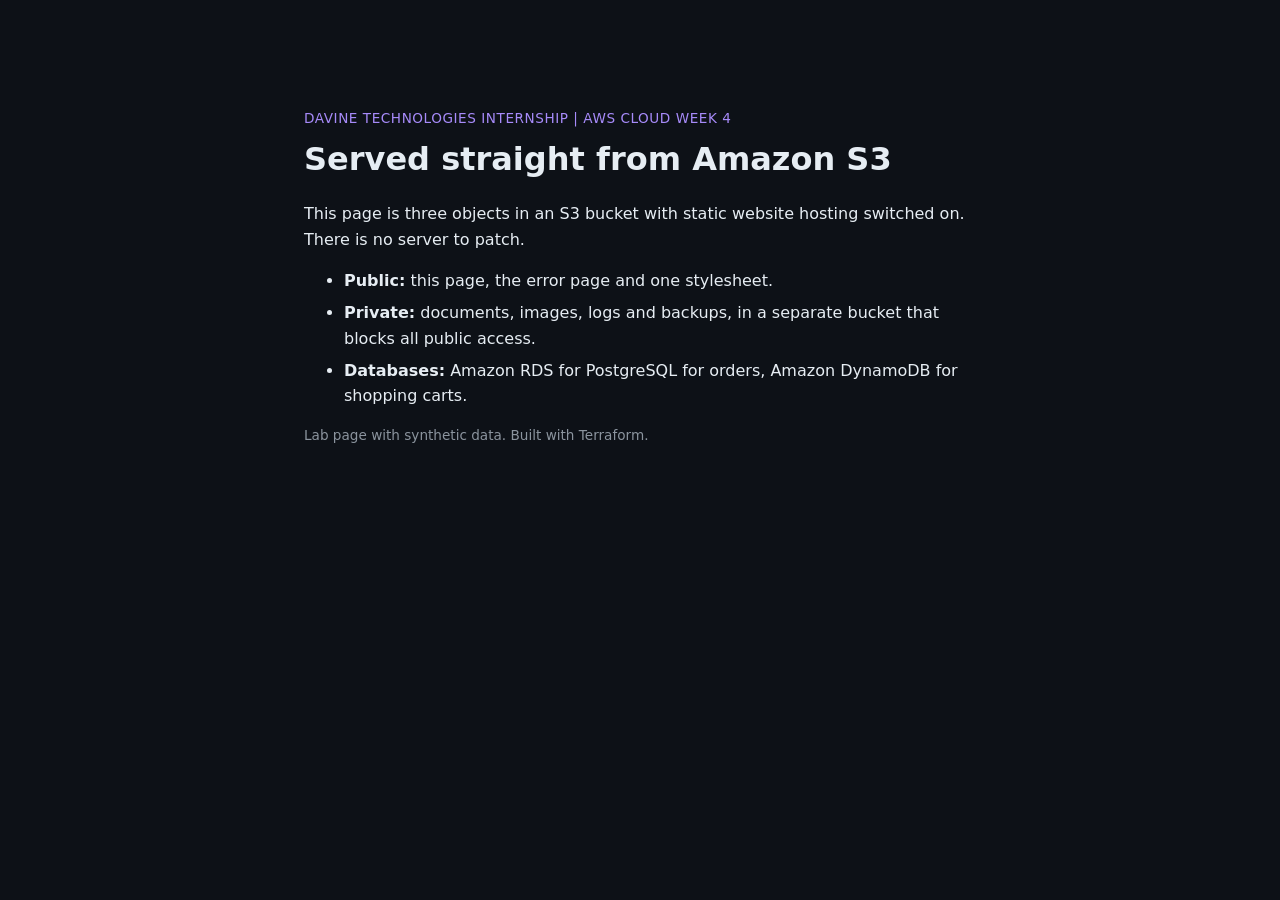
<file: terraform/site/index.html>
<!doctype html>
<html lang="en">
<head>
  <meta charset="utf-8">
  <meta name="viewport" content="width=device-width, initial-scale=1">
  <title>Davine week 4 | S3 static website</title>
  <link rel="stylesheet" href="styles.css">
</head>
<body>
  <main>
    <p class="tag">Davine Technologies internship | AWS Cloud week 4</p>
    <h1>Served straight from Amazon S3</h1>
    <p>This page is three objects in an S3 bucket with static website hosting switched on. There is no server to patch.</p>
    <ul>
      <li><strong>Public:</strong> this page, the error page and one stylesheet.</li>
      <li><strong>Private:</strong> documents, images, logs and backups, in a separate bucket that blocks all public access.</li>
      <li><strong>Databases:</strong> Amazon RDS for PostgreSQL for orders, Amazon DynamoDB for shopping carts.</li>
    </ul>
    <p class="small">Lab page with synthetic data. Built with Terraform.</p>
  </main>
</body>
</html>
</file>
<file: terraform/site/styles.css>
:root { color-scheme: light dark; }
body { margin: 0; font-family: system-ui, "Segoe UI", Arial, sans-serif; line-height: 1.6; background: #0d1117; color: #e6edf3; }
main { max-width: 42rem; margin: 12vh auto; padding: 0 1.25rem; }
h1 { font-size: 2rem; margin: 0.25rem 0 1rem; }
.tag { color: #a78bfa; font-size: 0.85rem; letter-spacing: 0.04em; text-transform: uppercase; margin: 0; }
.small { color: #8b949e; font-size: 0.85rem; }
a { color: #a78bfa; }
li { margin-bottom: 0.4rem; }
</file>
